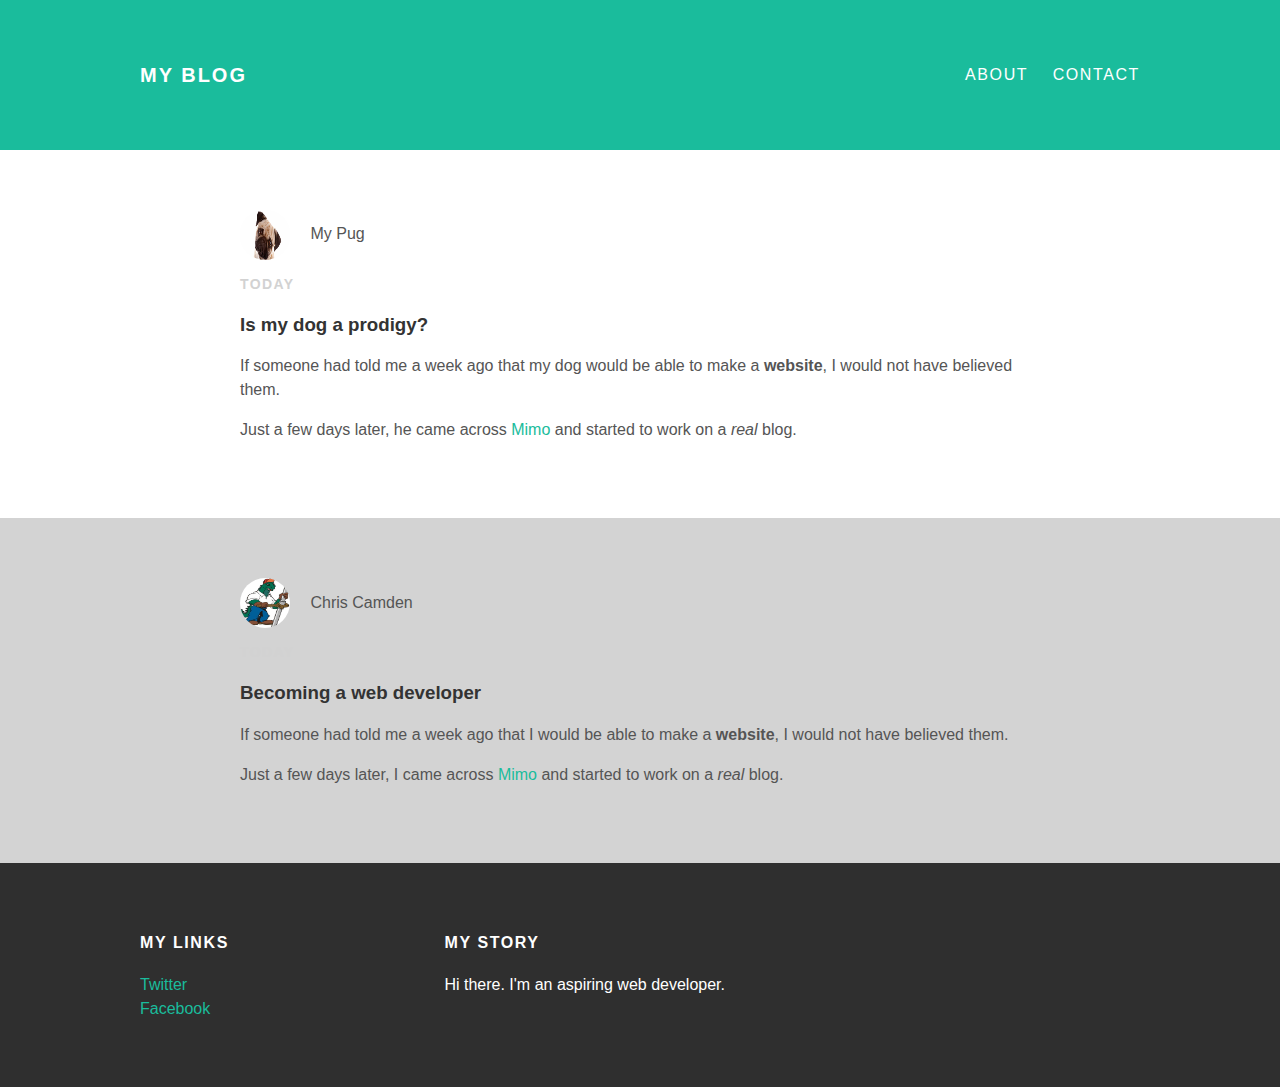
<file: index.html>
<!DOCTYPE html>
<html>
    <Head>
        <title>My Blog</title>
        <link rel="stylesheet" href="styles.css">
    </Head>
    <body>
        <div id="header">
            <div class="container">
                <a id="header-title" href="index.html">My Blog</a>                  
                <ul id="header-nav">
                    <li><a href="about.html">About</a></li>
                    <li><a href="mailto:allwaterinc@gmail.com">Contact</a></li>
                </ul>
            </div>
        </div>
        <div id="content">
            <div class="container">
                <div class="post">
                    <div class="post-author">
                        <img src="pug.jpg" alt="">
                        <span>My Pug</span>
                    </div>
                    <p class="post-date">Today</p>
                    <h3 class="post-title">Is my dog a prodigy?</h3>
                    <div class="post-content">
                        <p>If someone had told me a week ago that my dog would be able to make a <strong>website</strong>, I would not have believed them.</p>
                        <p>Just a few days later, he came across <a href="http://getmimo.com">Mimo</a> and started to work on a <em>real</em> blog.</p>
                    </div>
                </div>
            </div>
            <div class="post-container">
                <div class="post">
                    <div class="post-author">
                        <img src="dino.png" alt="">
                        <span>Chris Camden</span>
                    </div>
                    <p class="post-date">Today</p>
                    <h3 class="post-title">Becoming a web developer</h3>
                    <div class="post-content">
                        <p>If someone had told me a week ago that I would be able to make a <strong>website</strong>, I would not have believed them.</p>
                        <p>Just a few days later, I came across <a href="http://getmimo.com">Mimo</a> and started to work on a <em>real</em> blog.</p>
                    </div>
                </div>
            </div>
        </div>
        <div id="footer">
            <div class="container">
                <div class="column">
                    <h4>My Links</h4>
                    <p>
                        <a href="http://twitter.com">Twitter</a>
                        <br>
                        <a href="http://facebook.com">Facebook</a>
                    </p>
                </div>
                <div class="column">
                    <h4>My Story</h4>
                    <p>Hi there. I'm an aspiring web developer.</p>
                </div>
            </div>
        </div>
    </body>
</html>
</file>
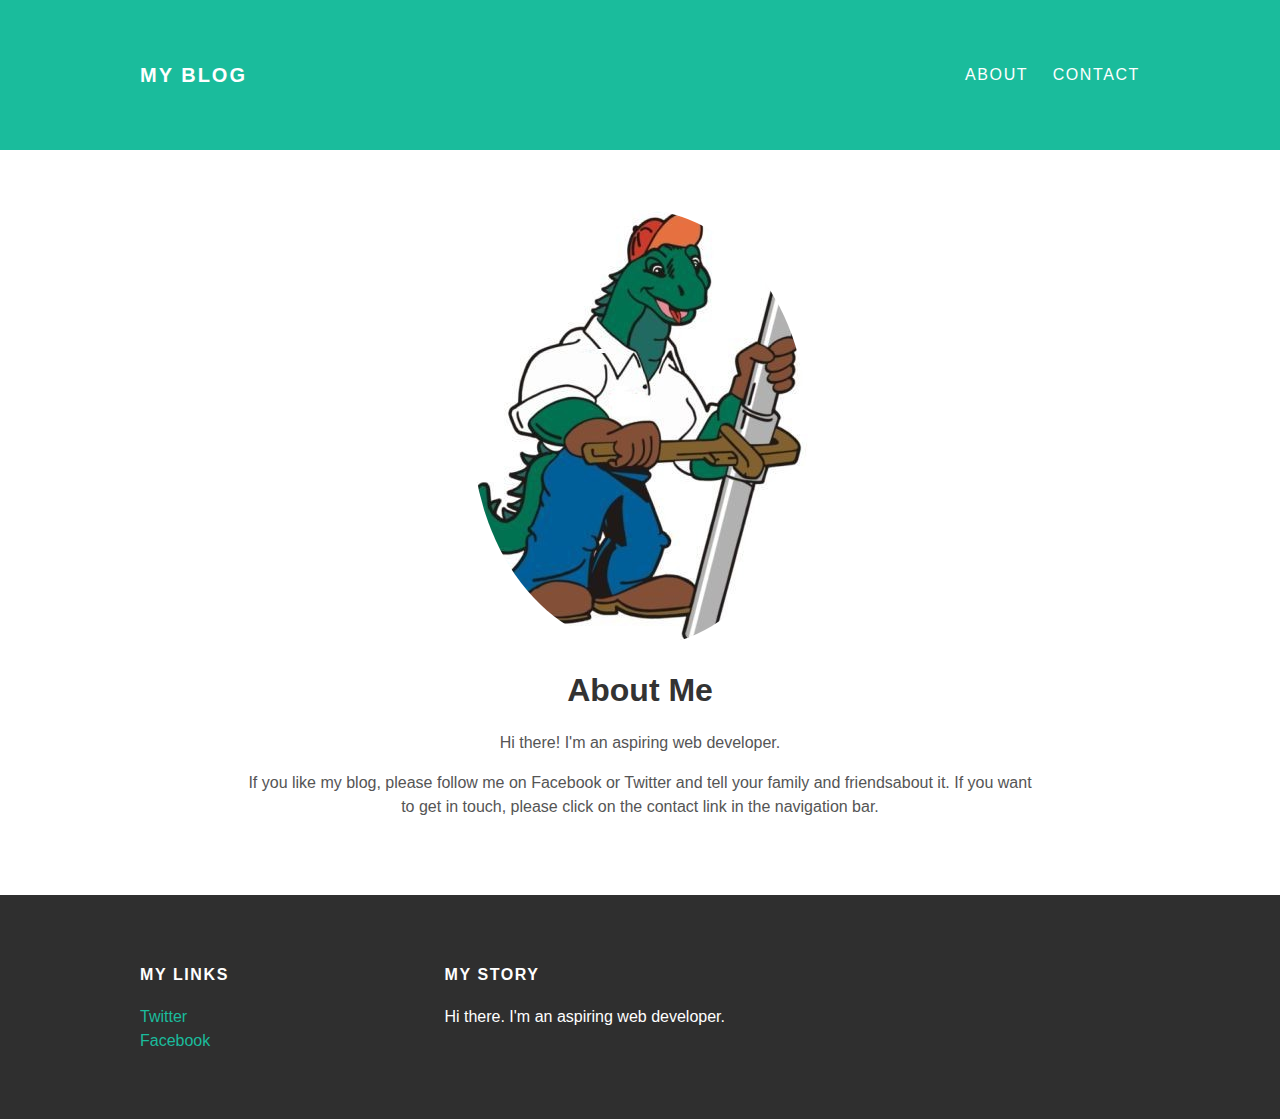
<file: about.html>
<!DOCTYPE html>
<html>
    <Head>
        <title>My Blog</title>
        <link rel="stylesheet" href="styles.css">
    </Head>
    <body>
        <div id="header">
            <div class="container">
                <a id="header-title" href="index.html">My Blog</a>                  
                <ul id="header-nav">
                    <li><a href="about.html">About</a></li>
                    <li><a href="contact.html">Contact</a></li>
                </ul>
            </div>
        </div>
        <div id="content">
            <div class="container">
                <div class="about">
                    <div class="about-author">
                        <img src="dino.png" alt="">
                    </div>
                    <h1 class="about-title">About Me</h1>
                    <div class="about-content">
                        <p>Hi there! I'm an aspiring web developer.</p>
                        <p>If you like my blog, please follow me on Facebook or Twitter and tell your family and friendsabout it.  If you want to get in touch, please click on the contact link in the navigation bar.</p>
                    </div> <!--about-content-->
                </div> <!--about-->
            </div> <!--container-->
        </div> <!--content-->
        <div id="footer">
            <div class="container">
                <div class="column">
                    <h4>My Links</h4>
                    <p>
                        <a href="http://twitter.com">Twitter</a>
                        <br>
                        <a href="http://facebook.com">Facebook</a>
                    </p>
                </div>
                <div class="column">
                    <h4>My Story</h4>
                    <p>Hi there. I'm an aspiring web developer.</p>
                </div>
            </div>
        </div>
    </body>
</html>
</file>
<file: styles.css>
@import url(http://font.googleapis.com/css?family=Montserrat:400, 700);



body {
    color: #555;
    margin: 0;
    font-family: 'Montserrat', sans-serif;
}

#header {
    background-color: #1abc9c;
    height: 150px;
    margin: 0;
    line-height: 150px;
}

#header a {
    color: white;
    text-decoration: none;
    text-transform: uppercase;
    letter-spacing: 0.1em;
}

#header a:hover {
    color: #222;
}

#header-title {
display: block;
float: left;
font-size: 20px;
font-weight: bold;
}

#header-nav  {
    display: block;
    float: right;
    margin-top: 0;
}

#header-nav li {
    display: inline;
    padding-left: 20px;
    margin-top: 0;
}

.container {
    max-width: 1000px;
    margin: 0 auto;
}

#footer {
    background-color: #2f2f2f;
    padding: 50px 0;
}

.column {
    min-width: 300px;
    display: inline-block;
    vertical-align: top;
}

#footer h4 {
    color: white;
    text-transform: uppercase;
    letter-spacing: 0.1em;
}

#footer p {
    color: white;
}

a {
    color: #1abc9c;
    text-decoration: none;
}

a:hover {
    color: #F6A623;
}

.post, .about {
    max-width: 800px;
    margin: 0 auto;
    padding: 60px 0;
}

.post-author img {
    width: 50px;
    height: 50px;
    vertical-align: middle;
}

.post-author span {
    margin-left: 16px;
}

.post-date {
    color: #D2D2D2;
    font-size: 14px;
    font-weight: bold;
    text-transform: uppercase;
    letter-spacing: 0.1em;
}

h1, h2, h3, h4 {
    color: #333;
}

p {
    line-height: 1.5;
}

.about {
    text-align: center;
}

.post-author img,
.about-author img {
    border-radius: 50%;
}

.post-container {
    background-color: lightgrey;
}
</file>
